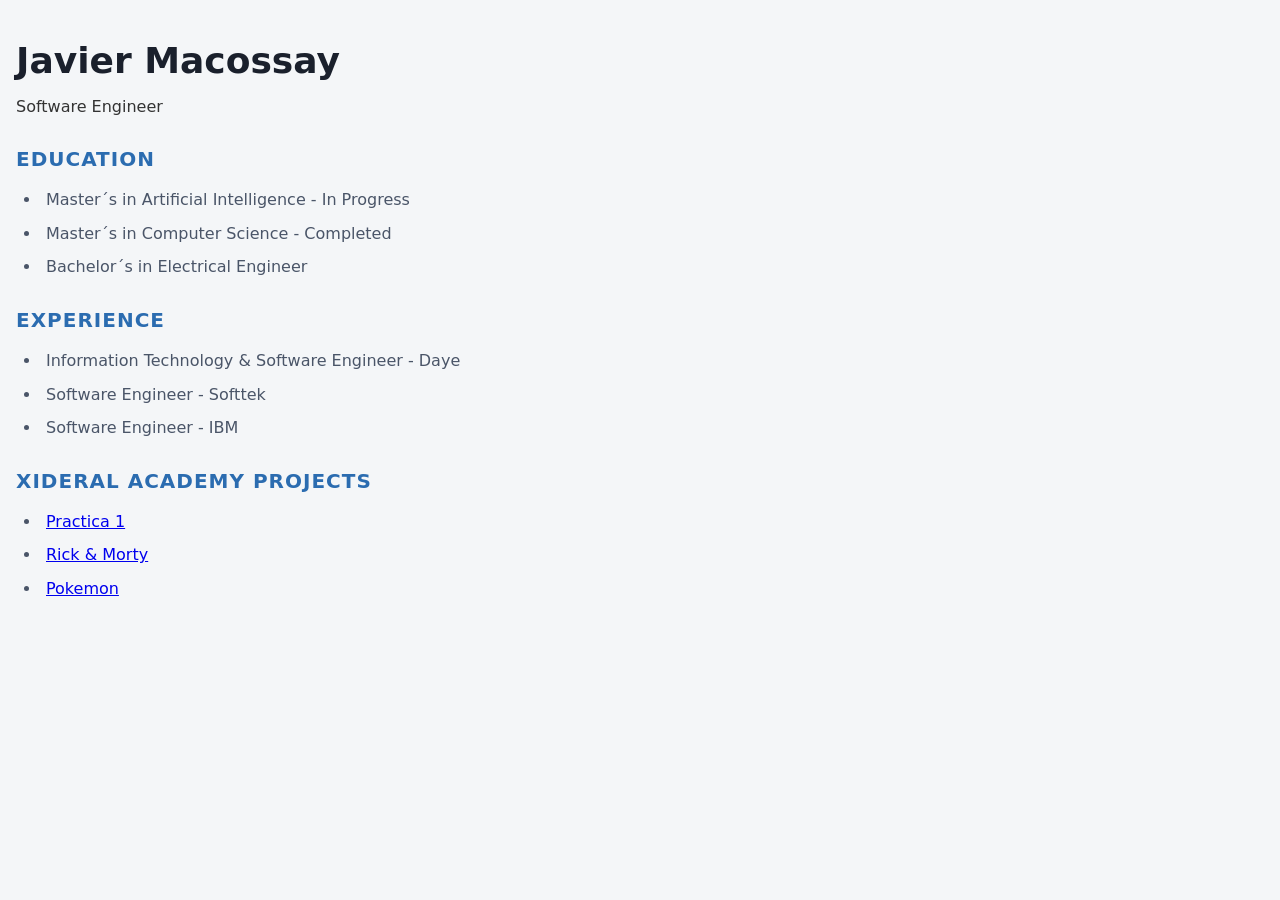
<file: index.html>
<!DOCTYPE html>
<html lang="en">
  <head>
    <meta charset="UTF-8">
    <link rel="stylesheet" href="./style.css">
    <meta name="viewport" content="width=device-width, initial-scale=1.0">
    <title>My CV</title>
  </head>
  <body>
    <h1>Javier Macossay</h1>
    <p>Software Engineer</p>
    <h2>Education</h2>
    <ul>
      <li>Master´s in Artificial Intelligence - In Progress</li>
      <li>Master´s in Computer Science - Completed</li>
      <li>Bachelor´s in Electrical Engineer</li>
    </ul>
    <h2>Experience</h2>
    <ul>
      <li>Information Technology & Software Engineer - Daye</li>
      <li>Software Engineer - Softtek</li>
      <li>Software Engineer - IBM</li>
    </ul>
    <h2>Xideral Academy Projects</h2>
    <ul>
      <li><a href="./practica1.html">Practica 1</a></li>
      <li><a href="./practica_rick_morty/index.html">Rick & Morty</a></li>
      <li><a href="./practica_pokemon/index.html">Pokemon</a></li>
    </ul>
    <script src="./script.js"></script>
  </body>
</html>
</file>
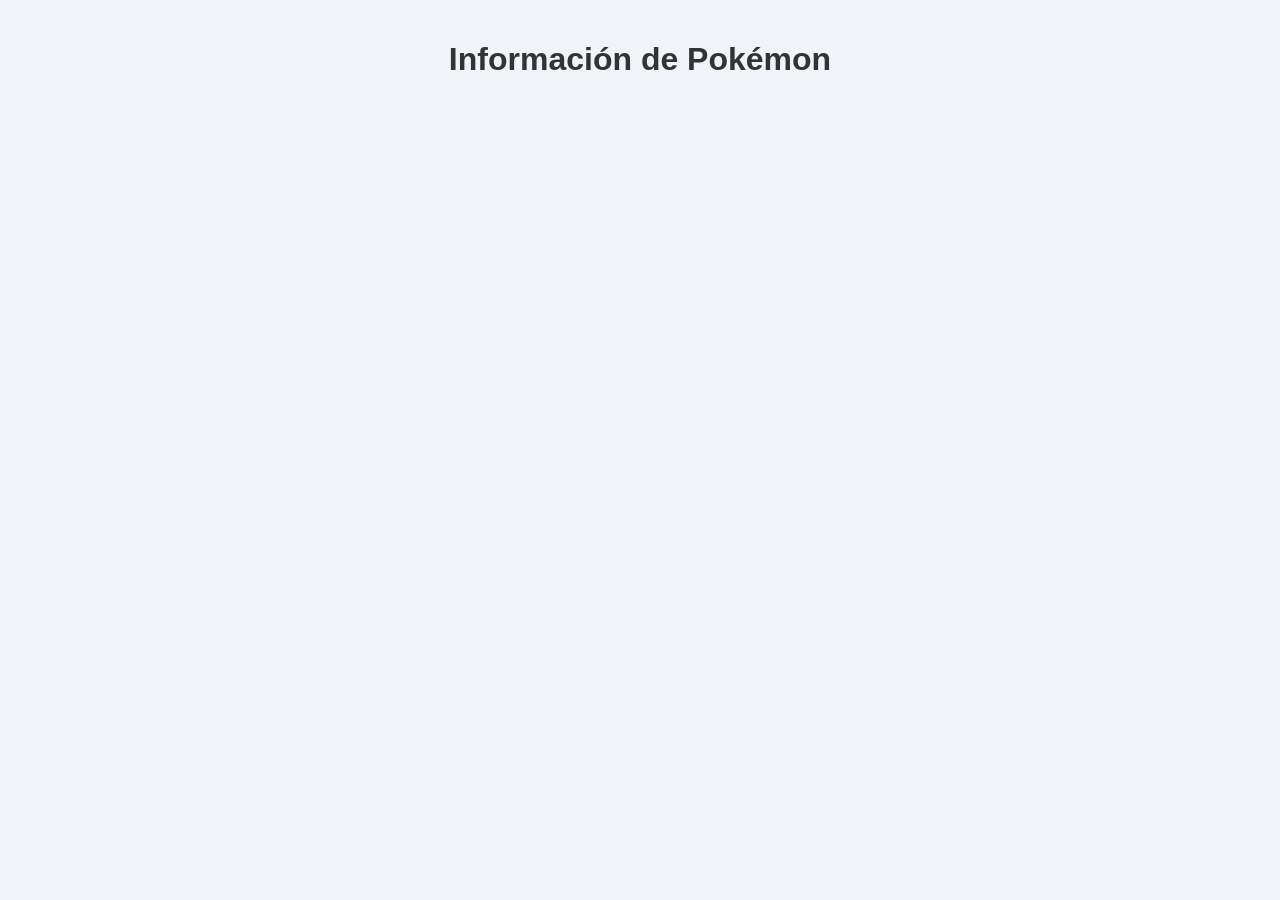
<file: practica_pokemon/index.html>
<!DOCTYPE html>
<html lang="es">
<head>
  <meta charset="UTF-8">
  <meta name="viewport" content="width=device-width, initial-scale=1.0">
  <title>Práctica PokéAPI</title>
  <link rel="stylesheet" href="./style.css">
</head>
<body>

  <h1>Información de Pokémon</h1>

  <div id="pokemon-container"></div>

  <script src="./function.js"></script>
</body>
</html>
</file>
<file: style.css>
/* 1. Global Setup & Typography */
* {
  box-sizing: border-box;
  margin: 0;
  padding: 0;
}

body {
  font-family: system-ui, -apple-system, BlinkMacSystemFont, "Segoe UI", Roboto, sans-serif;
  line-height: 1.6;
  color: #333333;
  background-color: #f4f6f8;
  padding: 2rem 1rem;
}

/* 2. Main Page Container */
.container {
  max-width: 800px;
  margin: 0 auto;
  background: #ffffff;
  padding: 2.5rem;
  border-radius: 8px;
  box-shadow: 0 4px 12px rgba(0, 0, 0, 0.05);
}

/* 3. Header Section */
header {
  border-bottom: 2px solid #e2e8f0;
  padding-bottom: 1.5rem;
  margin-bottom: 2rem;
}

h1 {
  font-size: 2.25rem;
  color: #1a202c;
  margin-bottom: 0.25rem;
}

.title {
  font-size: 1.25rem;
  color: #4a5568;
  font-weight: 500;
}

/* 4. Section Headings & Content */
h2 {
  font-size: 1.25rem;
  color: #2b6cb0;
  text-transform: uppercase;
  letter-spacing: 0.05em;
  margin-top: 1.5rem;
  margin-bottom: 0.75rem;
}

ul {
  list-style-position: inside;
  padding-left: 0.5rem;
  margin-bottom: 1.5rem;
}

li {
  margin-bottom: 0.5rem;
  color: #4a5568;
}
</file>
<file: practica_pokemon/style.css>
body {
  font-family: Arial, sans-serif;
  background-color: #f0f4f8;
  display: flex;
  flex-direction: column;
  align-items: center;
  padding: 20px;
  margin: 0;
}

h1 {
  color: #333;
  margin-bottom: 20px;
}

/* Contenedor en grid para alinear las tarjetas */
#pokemon-container {
  display: flex;
  flex-wrap: wrap;
  gap: 20px;
  justify-content: center;
}

.card {
  background-color: #ffffff;
  border-radius: 12px;
  box-shadow: 0 4px 12px rgba(0, 0, 0, 0.1);
  padding: 20px;
  text-align: center;
  width: 220px;
}

.card img {
  width: 130px;
  height: 130px;
  background-color: #eef2f5;
  border-radius: 50%;
  margin-bottom: 12px;
}

.card h2 {
  margin: 10px 0;
  color: #2c3e50;
  font-size: 18px;
}

.card p {
  margin: 6px 0;
  color: #555;
  font-size: 14px;
}
</file>
